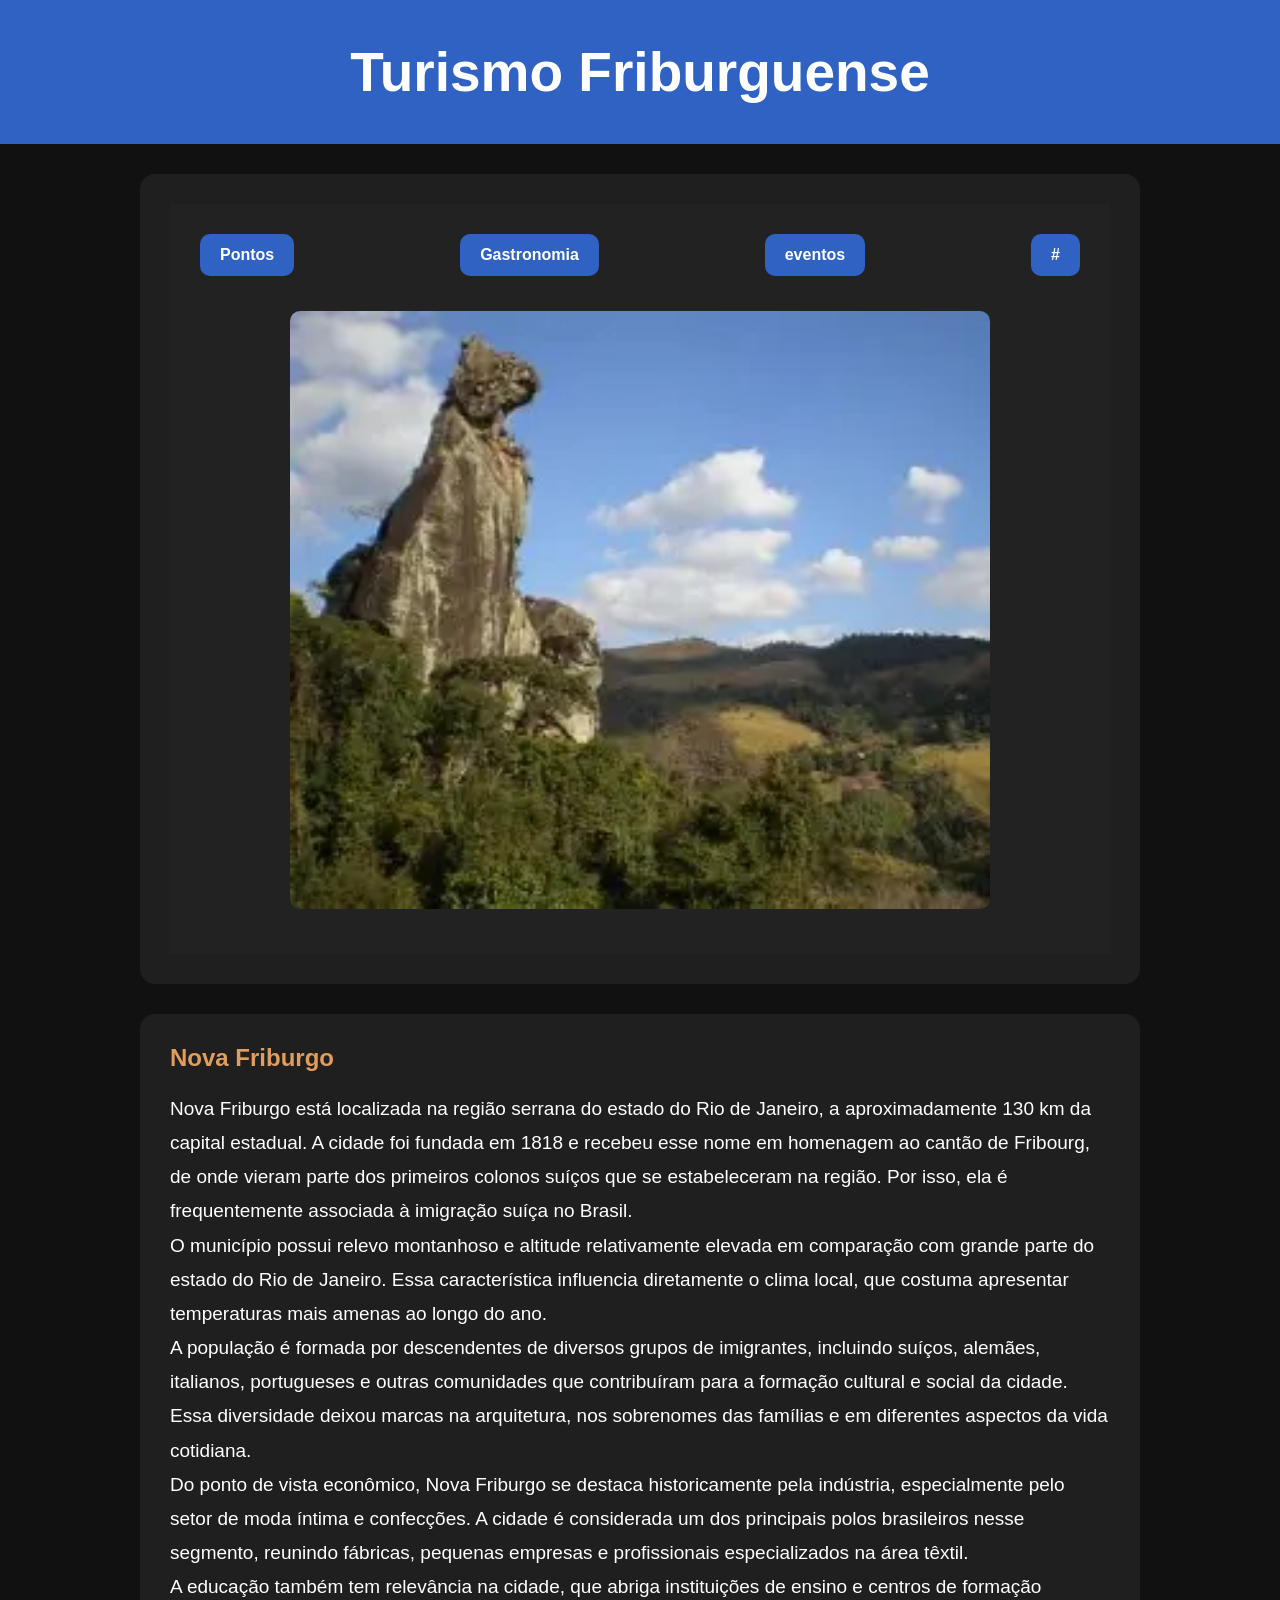
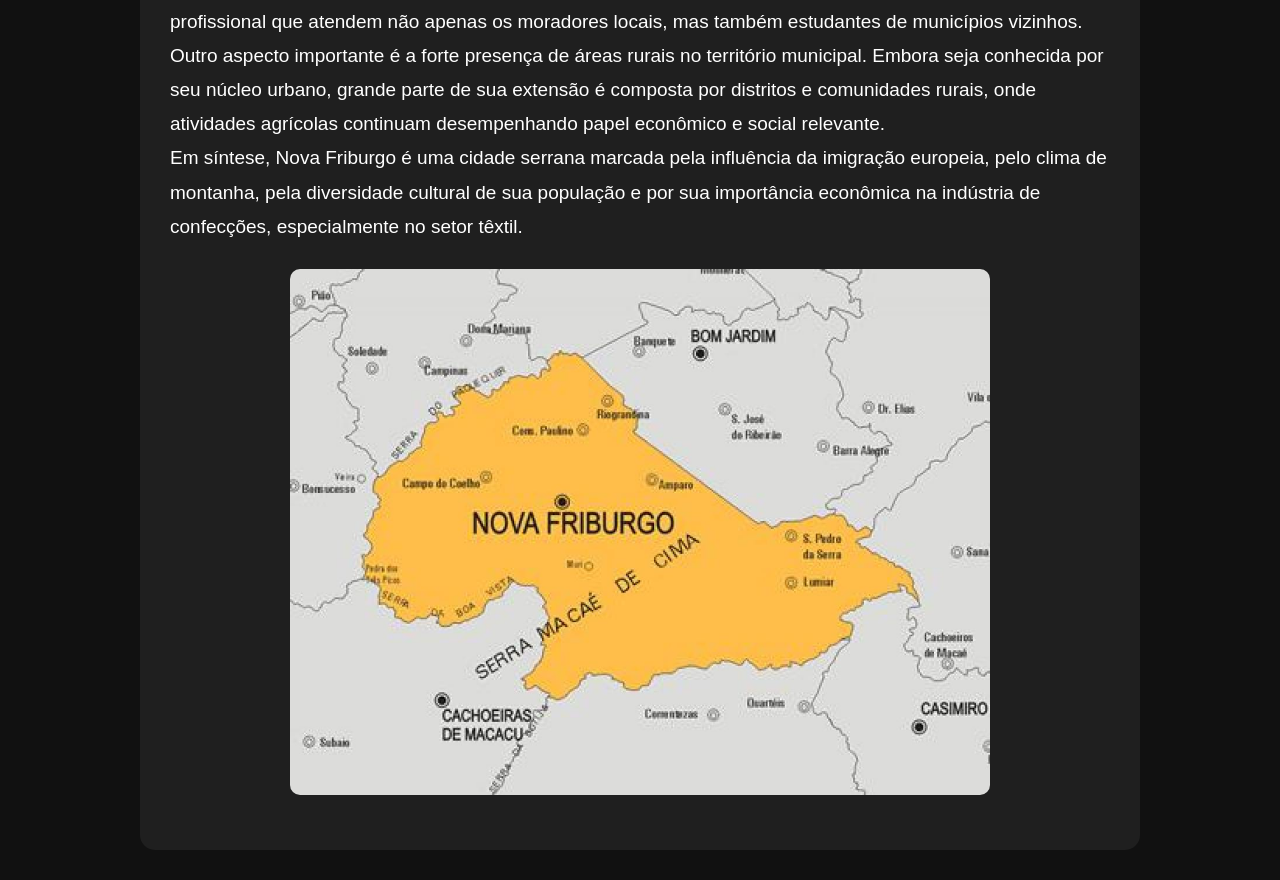
<file: turisnf/index.html>
<!DOCTYPE html>
<html lang="pt-BR">
    <head>
        <title>Turismo Friburguense</title>
        <meta charset="utf-8">
         <link rel="stylesheet" href="style.css">
    </head>

    <body>
        <header>
            
            <h1>Turismo Friburguense</h1>
        </header>
        <section>
            <nav>
                <ul>  
                    <li><a href="pontos-turísticos.html">Pontos</a></li>
                    <li><a href="gastronomia.html">Gastronomia</a></li>
                    <li><a href="eventos.html">eventos</a></li>
                    <li><a href="contato.html">#</a></li>
                </ul>
                <img src="cao sentado.webp">
            </nav>
            </section>
            <section>
                   <h2>Nova Friburgo</h2>
                <p>Nova Friburgo está localizada na região serrana do estado do Rio de Janeiro, a aproximadamente 130 km da capital estadual. A cidade foi fundada em 1818 e recebeu esse nome em homenagem ao cantão de Fribourg, de onde vieram parte dos primeiros colonos suíços que se estabeleceram na região. Por isso, ela é frequentemente associada à imigração suíça no Brasil.</p>
                <p>O município possui relevo montanhoso e altitude relativamente elevada em comparação com grande parte do estado do Rio de Janeiro. Essa característica influencia diretamente o clima local, que costuma apresentar temperaturas mais amenas ao longo do ano.</p>
                <p>A população é formada por descendentes de diversos grupos de imigrantes, incluindo suíços, alemães, italianos, portugueses e outras comunidades que contribuíram para a formação cultural e social da cidade. Essa diversidade deixou marcas na arquitetura, nos sobrenomes das famílias e em diferentes aspectos da vida cotidiana.</p>
                <p>Do ponto de vista econômico, Nova Friburgo se destaca historicamente pela indústria, especialmente pelo setor de moda íntima e confecções. A cidade é considerada um dos principais polos brasileiros nesse segmento, reunindo fábricas, pequenas empresas e profissionais especializados na área têxtil.</p>
                <p>A educação também tem relevância na cidade, que abriga instituições de ensino e centros de formação profissional que atendem não apenas os moradores locais, mas também estudantes de municípios vizinhos.</p>
                <p>Outro aspecto importante é a forte presença de áreas rurais no território municipal. Embora seja conhecida por seu núcleo urbano, grande parte de sua extensão é composta por distritos e comunidades rurais, onde atividades agrícolas continuam desempenhando papel econômico e social relevante.</p>
                <p>Em síntese, Nova Friburgo é uma cidade serrana marcada pela influência da imigração europeia, pelo clima de montanha, pela diversidade cultural de sua população e por sua importância econômica na indústria de confecções, especialmente no setor têxtil.</p>
                <img src="nova-friburgo,-município-mapa.jpg"alt="mapa de Nova Friburgo">
              
            </section>
    </body>
</html>
</file>
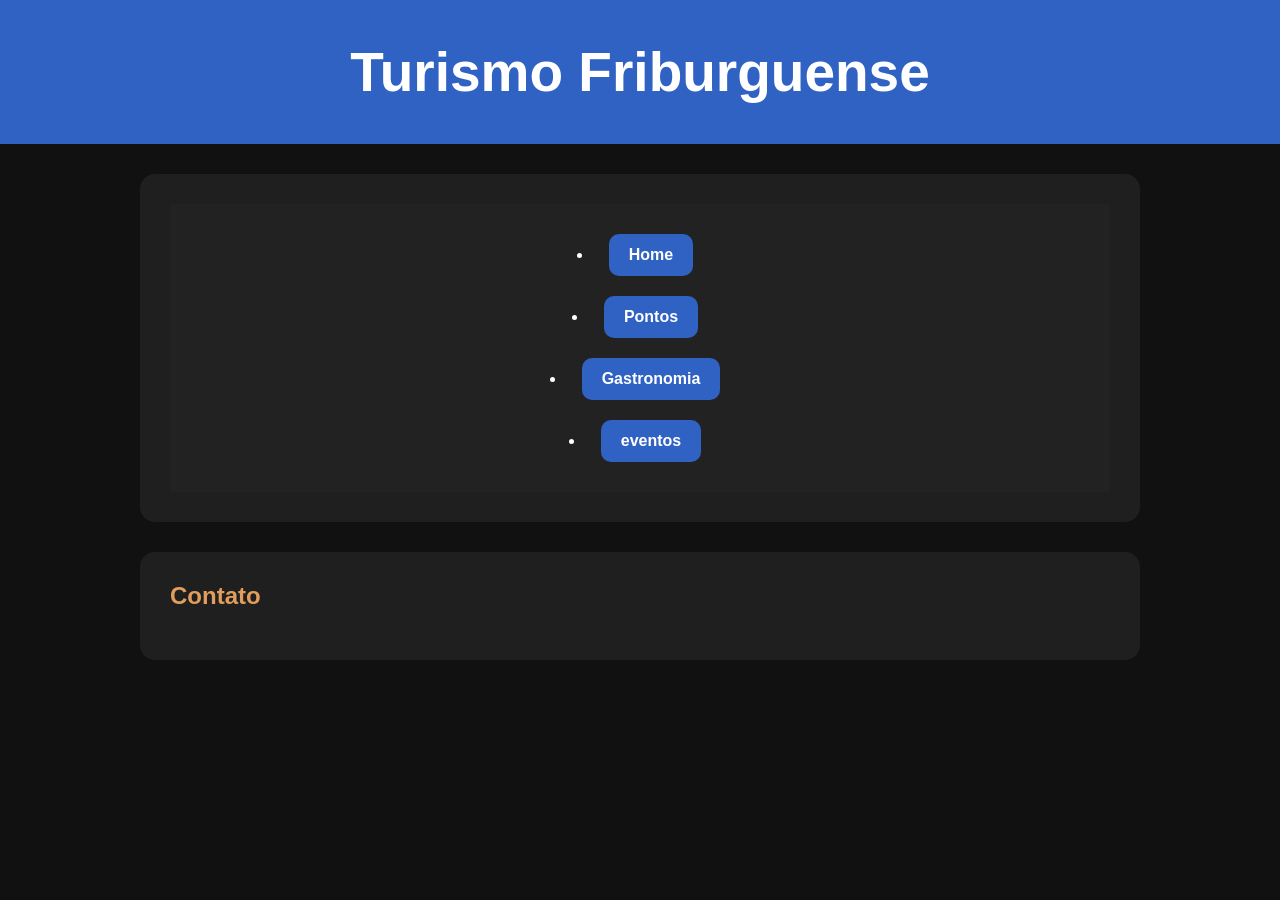
<file: turisnf/contato.html>
<!DOCTYPE html>
<html lang="pt-BR">
    <head>
        <title>Turismo Friburguense</title>
        <meta charset="utf-8">
         <link rel="stylesheet" href="style.css">
    </head>

    <body>
        <header>

            <h1>Turismo Friburguense</h1>
        </header>
        <section>
            <nav>
                
                    <li><a href="index.html">Home</a></li>
                   <li><a href="pontos-turísticos.html">Pontos</a></li>
                    <li><a href="gastronomia.html">Gastronomia</a></li>
                    <li><a href="eventos.html">eventos</a></li>
                   
                
            </nav>
            </section>
            <section>
                <h2>Contato</h2>
                <p></p>
              
            </section>
    </body>
</html>
</file>
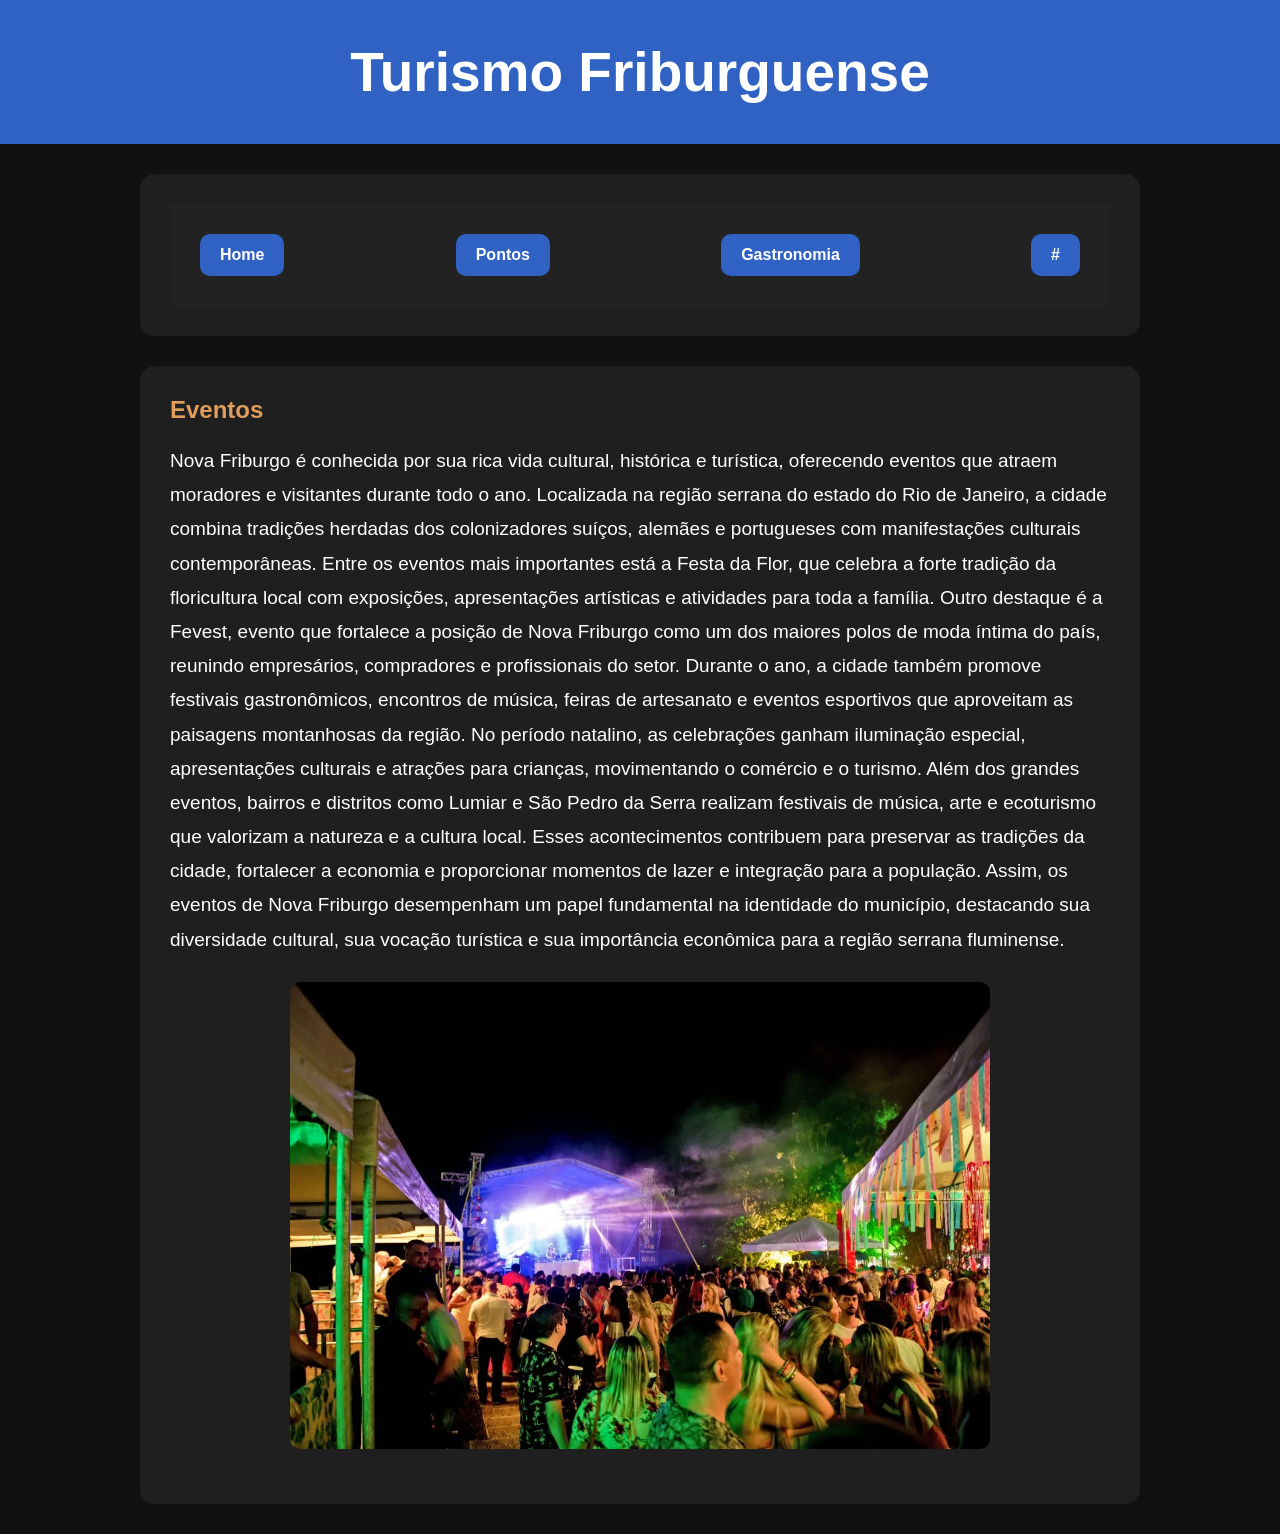
<file: turisnf/eventos.html>
<!DOCTYPE html>
<html lang="pt-BR">
    <head>
        <title>Turismo Friburguense</title>
        <meta charset="utf-8">
         <link rel="stylesheet" href="style.css">
    </head>

    <body>
        <header>

            <h1>Turismo Friburguense</h1>
        </header>
        <section>
            <nav>
                <ul>
                    <li><a href="index.html">Home</a></li>
                    <li><a href="pontos-turísticos.html">Pontos</a></li>
                    <li><a href="gastronomia.html">Gastronomia</a></li>
                
                    <li><a href="contato.html">#</a></li>
                </ul>
            </nav>
            </section>
            <section>
                <h2>Eventos</h2>
                <p>Nova Friburgo é conhecida por sua rica vida cultural, histórica e turística, oferecendo eventos que atraem moradores e visitantes durante todo o ano. Localizada na região serrana do estado do Rio de Janeiro, a cidade combina tradições herdadas dos colonizadores suíços, alemães e portugueses com manifestações culturais contemporâneas.

Entre os eventos mais importantes está a Festa da Flor, que celebra a forte tradição da floricultura local com exposições, apresentações artísticas e atividades para toda a família. Outro destaque é a Fevest, evento que fortalece a posição de Nova Friburgo como um dos maiores polos de moda íntima do país, reunindo empresários, compradores e profissionais do setor.

Durante o ano, a cidade também promove festivais gastronômicos, encontros de música, feiras de artesanato e eventos esportivos que aproveitam as paisagens montanhosas da região. No período natalino, as celebrações ganham iluminação especial, apresentações culturais e atrações para crianças, movimentando o comércio e o turismo.

Além dos grandes eventos, bairros e distritos como Lumiar e São Pedro da Serra realizam festivais de música, arte e ecoturismo que valorizam a natureza e a cultura local. Esses acontecimentos contribuem para preservar as tradições da cidade, fortalecer a economia e proporcionar momentos de lazer e integração para a população.

Assim, os eventos de Nova Friburgo desempenham um papel fundamental na identidade do município, destacando sua diversidade cultural, sua vocação turística e sua importância econômica para a região serrana fluminense.
</p>
<img src="festa-tropical-2020.webp"alt="Evento em Nova Friburgo">
              
            </section>
    </body>
</html>
</file>
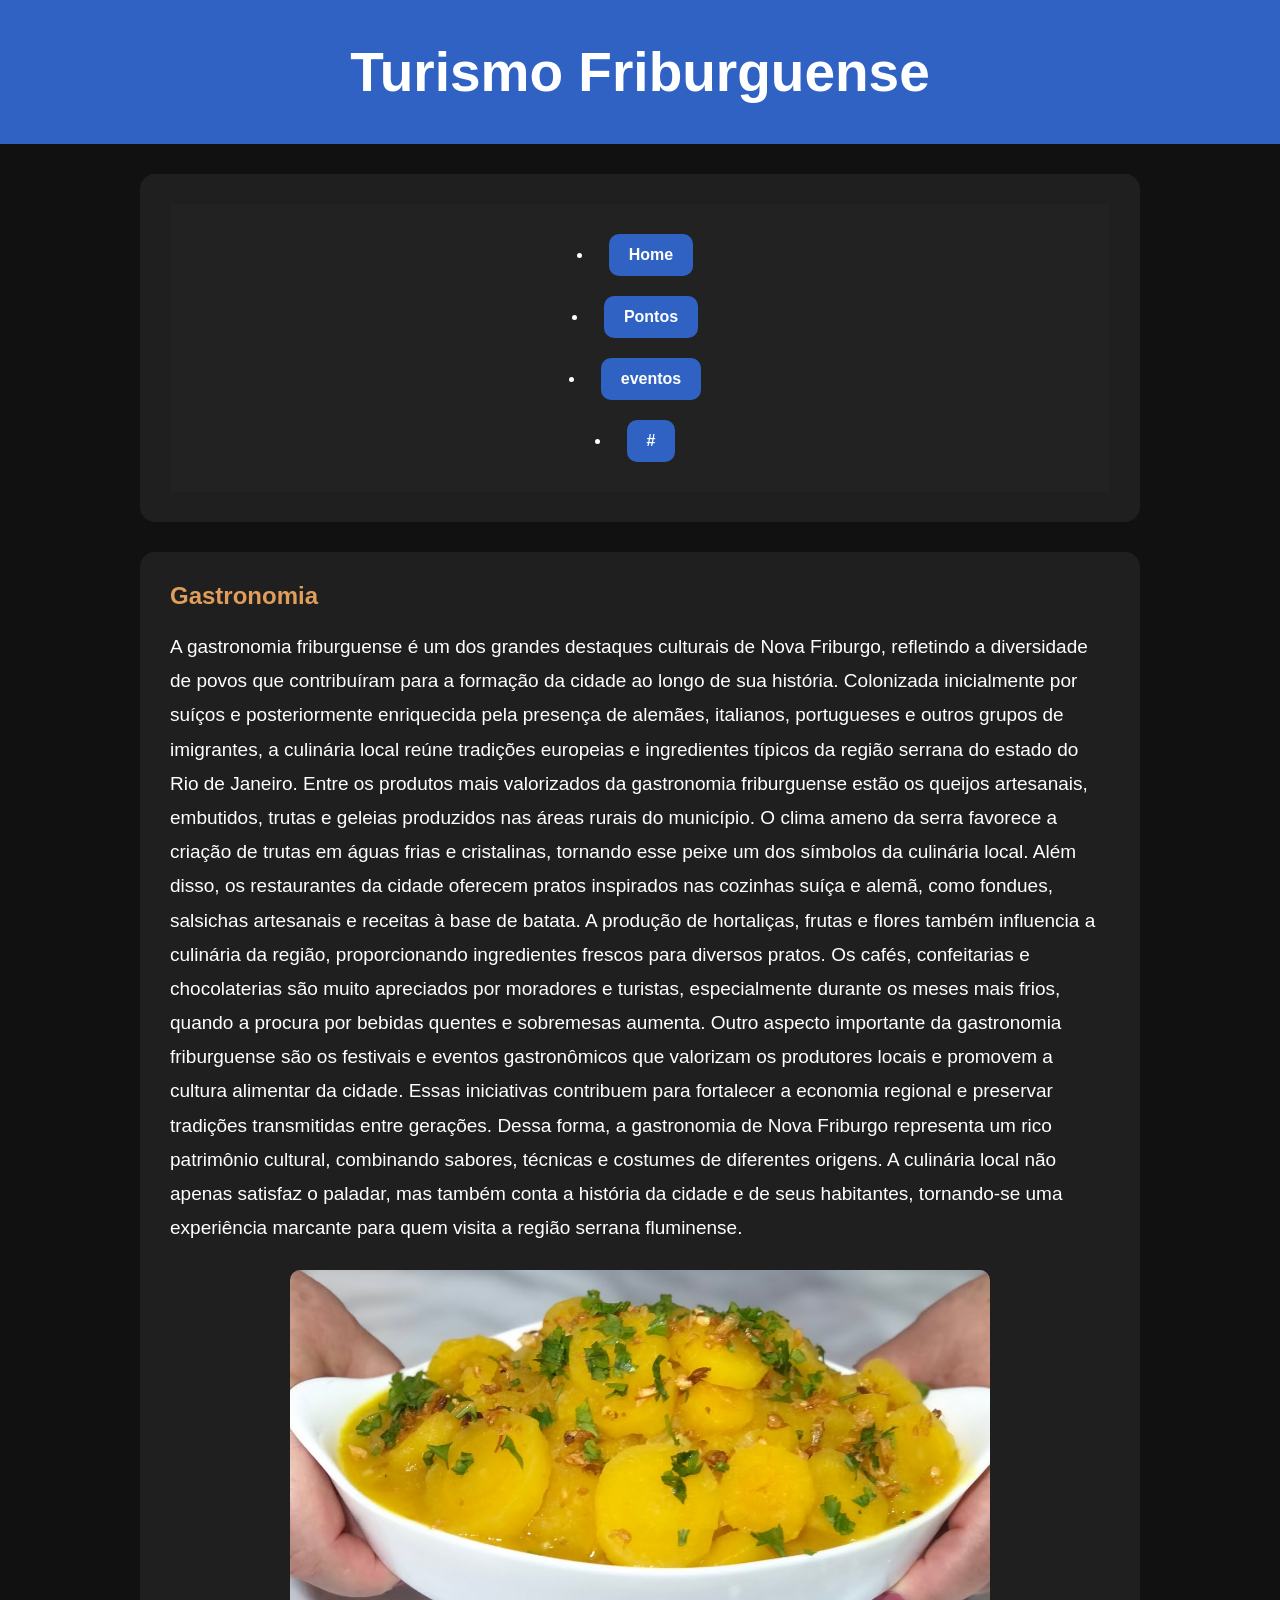
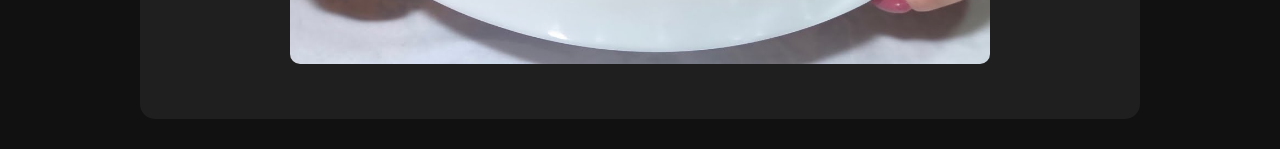
<file: turisnf/gastronomia.html>
<!DOCTYPE html>
<html lang="pt-BR">
    <head>
        <title>Turismo Friburguense</title>
        <meta charset="utf-8">
         <link rel="stylesheet" href="style.css">
    </head>

    <body>
        <header>

            <h1>Turismo Friburguense</h1>
        </header>
        <section>
            <nav>
                
                    <li><a href="página-inicial.html">Home</a></li>
                   <li><a href="pontos-turísticos.html">Pontos</a></li>
                   
                    <li><a href="eventos.html">eventos</a></li>
                    <li><a href="contato.html">#</a></li>
                
            </nav>
            </section>
            <section>
                <h2>Gastronomia</h2>
                <p>A gastronomia friburguense é um dos grandes destaques culturais de Nova Friburgo, refletindo a diversidade de povos que contribuíram para a formação da cidade ao longo de sua história. Colonizada inicialmente por suíços e posteriormente enriquecida pela presença de alemães, italianos, portugueses e outros grupos de imigrantes, a culinária local reúne tradições europeias e ingredientes típicos da região serrana do estado do Rio de Janeiro.

Entre os produtos mais valorizados da gastronomia friburguense estão os queijos artesanais, embutidos, trutas e geleias produzidos nas áreas rurais do município. O clima ameno da serra favorece a criação de trutas em águas frias e cristalinas, tornando esse peixe um dos símbolos da culinária local. Além disso, os restaurantes da cidade oferecem pratos inspirados nas cozinhas suíça e alemã, como fondues, salsichas artesanais e receitas à base de batata.

A produção de hortaliças, frutas e flores também influencia a culinária da região, proporcionando ingredientes frescos para diversos pratos. Os cafés, confeitarias e chocolaterias são muito apreciados por moradores e turistas, especialmente durante os meses mais frios, quando a procura por bebidas quentes e sobremesas aumenta.

Outro aspecto importante da gastronomia friburguense são os festivais e eventos gastronômicos que valorizam os produtores locais e promovem a cultura alimentar da cidade. Essas iniciativas contribuem para fortalecer a economia regional e preservar tradições transmitidas entre gerações.

Dessa forma, a gastronomia de Nova Friburgo representa um rico patrimônio cultural, combinando sabores, técnicas e costumes de diferentes origens. A culinária local não apenas satisfaz o paladar, mas também conta a história da cidade e de seus habitantes, tornando-se uma experiência marcante para quem visita a região serrana fluminense.
</p>
<img src="maxresdefault.jpg"alt="Batata Baroa: chamada assim por conta da baronesa de Friburgo que gostava muito das batatas.">
              
            </section>
    </body>
</html>
</file>
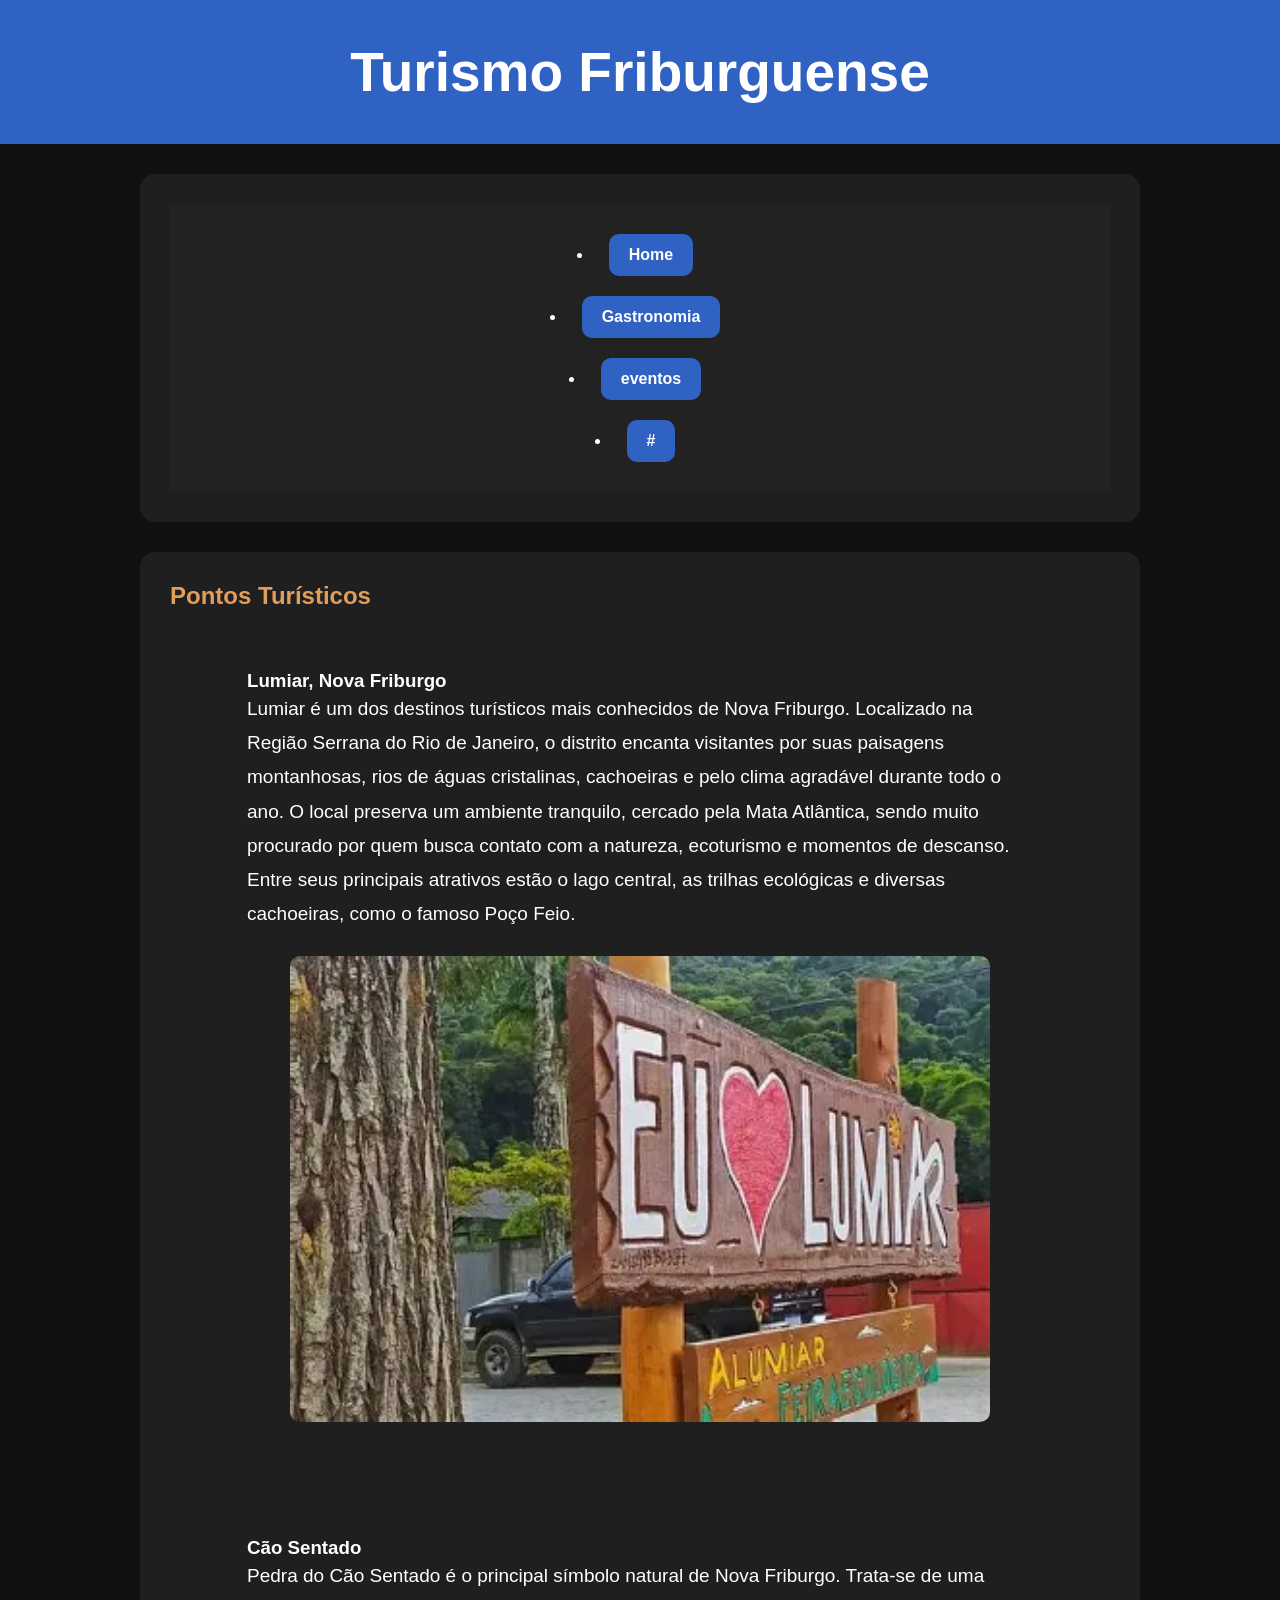
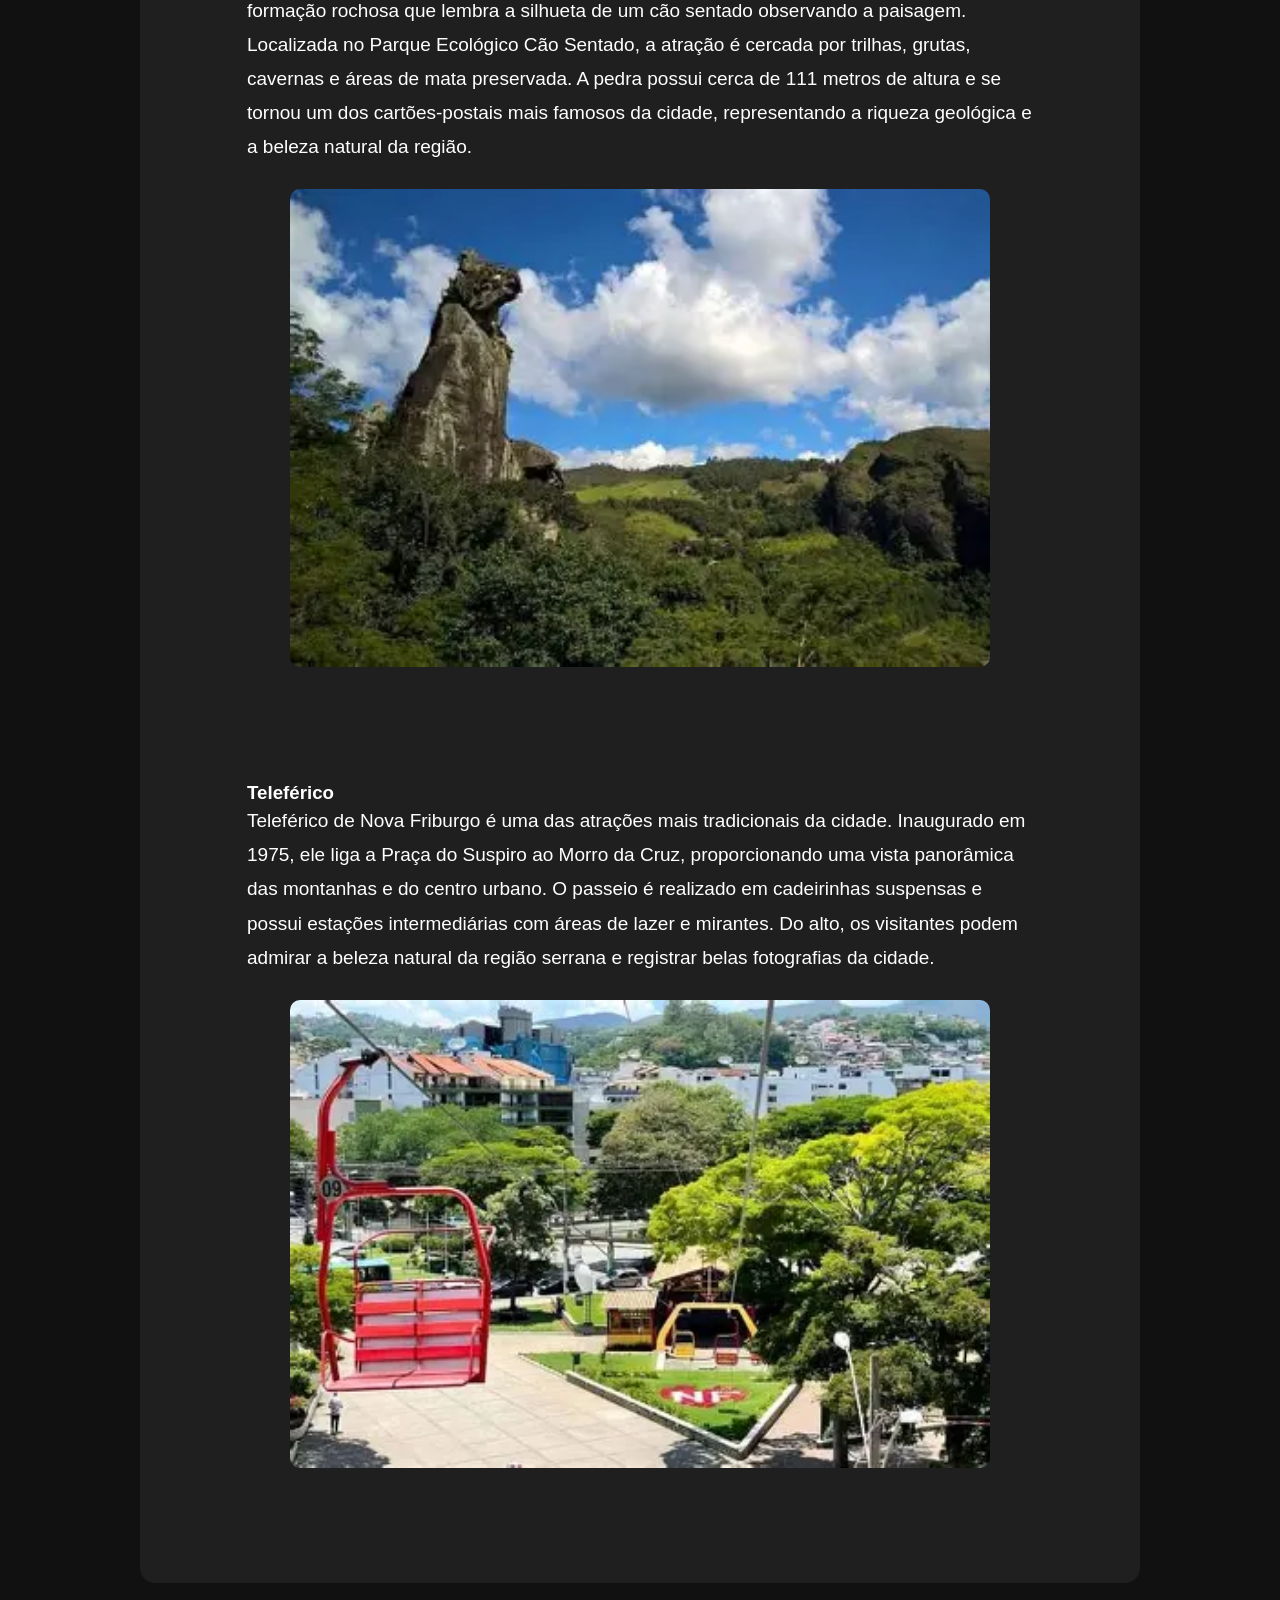
<file: turisnf/pontos-turísticos.html>
<!DOCTYPE html>
<html lang="pt-BR">
    <head>
        <title>Turismo Friburguense</title>
        <meta charset="utf-8">
         <link rel="stylesheet" href="style.css">
    </head>

    <body>
        <header>

            <h1>Turismo Friburguense</h1>
        </header>
        <section>
            <nav>
                
                    <li><a href="index.html">Home</a></li>
                   
                    <li><a href="gastronomia.html">Gastronomia</a></li>
                    <li><a href="eventos.html">eventos</a></li>
                    <li><a href="contato.html">#</a></li>
                
            </nav>
            </section>
            <section>
                <h2>Pontos Turísticos</h2>
                <section>
                <h3>Lumiar, Nova Friburgo</h3>
                <p>Lumiar é um dos destinos turísticos mais conhecidos de Nova Friburgo. Localizado na Região Serrana do Rio de Janeiro, o distrito encanta visitantes por suas paisagens montanhosas, rios de águas cristalinas, cachoeiras e pelo clima agradável durante todo o ano. O local preserva um ambiente tranquilo, cercado pela Mata Atlântica, sendo muito procurado por quem busca contato com a natureza, ecoturismo e momentos de descanso. Entre seus principais atrativos estão o lago central, as trilhas ecológicas e diversas cachoeiras, como o famoso Poço Feio.</p>
                <img src="1.webp"alt= "Placa de Lumiar">
            </section>

            <section>
<h3>Cão Sentado</h3>
<p>Pedra do Cão Sentado é o principal símbolo natural de Nova Friburgo. Trata-se de uma formação rochosa que lembra a silhueta de um cão sentado observando a paisagem. Localizada no Parque Ecológico Cão Sentado, a atração é cercada por trilhas, grutas, cavernas e áreas de mata preservada. A pedra possui cerca de 111 metros de altura e se tornou um dos cartões-postais mais famosos da cidade, representando a riqueza geológica e a beleza natural da região.
</p>
<img src="2.webp"alt="Pedra do Cão Sentado">
</section>

<section>
<h3>Teleférico</h3>
              <p>Teleférico de Nova Friburgo é uma das atrações mais tradicionais da cidade. Inaugurado em 1975, ele liga a Praça do Suspiro ao Morro da Cruz, proporcionando uma vista panorâmica das montanhas e do centro urbano. O passeio é realizado em cadeirinhas suspensas e possui estações intermediárias com áreas de lazer e mirantes. Do alto, os visitantes podem admirar a beleza natural da região serrana e registrar belas fotografias da cidade.</p>
              <img src="OIP.webp"alt="Teleférico do Suspiro">
              </section>
            </section>
    </body>
</html>
</file>
<file: turisnf/style.css>
*{
  margin:0;
  padding:0;
  box-sizing:border-box;
  font-family:Arial, Helvetica, sans-serif;
}
 
body{
  background:#111;
  color:white;
}
 
header{
  background:#3062c4;
  padding:40px;
  text-align:center;
}
 
header h1{
  font-size:55px;
}
 
header p{
  margin-top:10px;
  font-size:22px;
}
 
nav{
  background:#222;
  padding:20px;
  text-align:center;
}
 
nav a{
  color:white;
  text-decoration:none;
  margin:10px;
  padding:12px 20px;
  background:#3062c4;
  border-radius:10px;
  display:inline-block;
  font-weight:bold;
}
 
nav a:hover{
  background:rgb(127, 181, 188);
}
 
section{
  width:90%;
  max-width:1000px;
  margin:30px auto;
  background:#1f1f1f;
  padding:30px;
  border-radius:15px;
}
 
h2{
  color:#e09d5b;
  margin-bottom:20px;
}
 
p{
  line-height:1.8;
  font-size:19px;
}
 
img{
  width:100%;
  max-width:700px;
  display:block;
  margin:25px auto;
  border-radius:10px;
}
 
footer{
  background:#3062c4;
  text-align:center;
  padding:20px;
  margin-top:30px;
}
 nav ul{
    display:flex;
    list-style: none;
    justify-content: space-between;
 }
</file>
